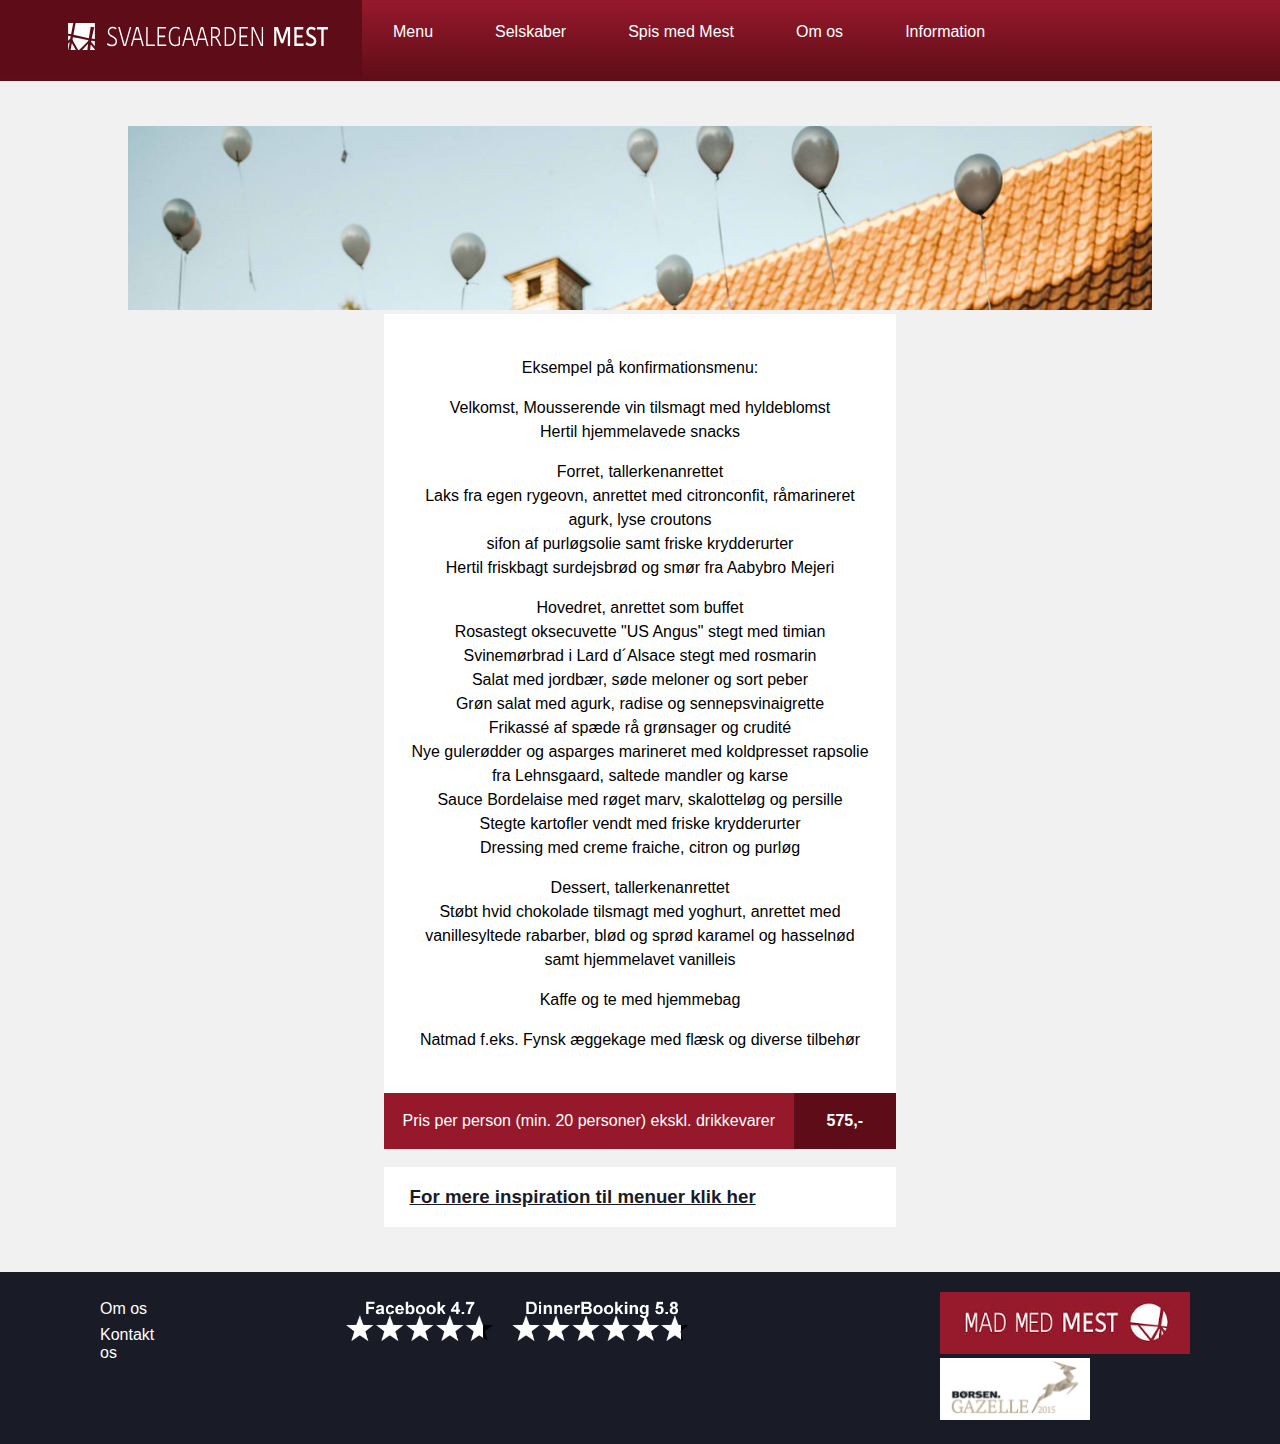
<file: konfirmation.html>
<!DOCTYPE html>
<html lang="da">
<head>
    <meta charset="UTF-8">
    <meta name="viewport" content="width=device-width, initial-scale=1.0">
    <meta http-equiv="X-UA-Compatible" content="ie=edge">
    <link href="assets/css/styles.css" rel="stylesheet" type="text/css">
    <link href="assets/css/mediaQueries.css" rel="stylesheet" type="text/css">
    <title>Svalegaarden Mest konfirmation</title>
</head>
<body>
    <nav class="navbar name-nav">
        <div class="navwrapper">
            <ul>
                <li><a href="index.html"><img class="nav-logo" src="assets/images/svalegaarden_logo_white.svg" alt="logo"></a></li>
                <li><a href="menu.html">Menu</a></li>
                <li><a href="selskaber.html">Selskaber</a></li>
                <li><a href="spis_hos_mest.html">Spis med Mest</a></li>
                <li><a href="om_os.html">Om os</a></li>
                <li><a href="information.html">Information</a></li>
            </ul>
        </div>
    </nav>

    <div class="wrapper">
        <img src="assets/images/konfirmation_hero.jpg" alt="Balloner" class="selskaber-hero">
        <div class="grid-container-bryllup">
            <article class="bryllup-menu name-menu-bryllup">
                <p> Eksempel på konfirmationsmenu:</p>
                <p> Velkomst, Mousserende vin tilsmagt med hyldeblomst <br>
                    Hertil hjemmelavede snacks</p>                       
                <p> Forret, tallerkenanrettet <br>
                    Laks fra egen rygeovn, anrettet med citronconfit, råmarineret agurk, lyse croutons <br>
                    sifon af purløgsolie samt friske krydderurter <br>
                    Hertil friskbagt surdejsbrød og smør fra Aabybro Mejeri</p>                       
                <p> Hovedret, anrettet som buffet <br>
                    Rosastegt oksecuvette "US Angus" stegt med timian <br>
                    Svinemørbrad i Lard d´Alsace stegt med rosmarin <br>
                    Salat med jordbær, søde meloner og sort peber <br>
                    Grøn salat med agurk, radise og sennepsvinaigrette <br>
                    Frikassé af spæde rå grønsager og crudité <br>
                    Nye gulerødder og asparges marineret med koldpresset rapsolie fra Lehnsgaard, saltede mandler og karse <br>
                    Sauce Bordelaise med røget marv, skalotteløg og persille <br>
                    Stegte kartofler vendt med friske krydderurter <br>
                    Dressing med creme fraiche, citron og purløg</p>                        
                <p> Dessert, tallerkenanrettet <br>
                    Støbt hvid chokolade tilsmagt med yoghurt, anrettet med vanillesyltede rabarber, blød og sprød karamel og hasselnød samt hjemmelavet vanilleis</p>                        
                <p> Kaffe og te med hjemmebag </p>                        
                <p> Natmad f.eks. Fynsk æggekage med flæsk og diverse tilbehør</p>    
            </article>
            <div class="name-pris1-bryllup pris-bryllup">
                <p>Pris per person (min. 20 personer) ekskl. drikkevarer</p>
            </div>
            <div class="name-pris2-bryllup pris-bryllup">
                <p>575,-</p>
            </div>
            <article class="name-others">
                <a href="menu.html"><h3>For mere inspiration til menuer klik her</h3></a>
            </article>
        </div>
    </div>
    
    <footer>
        <div class="social">
            <a href="https://www.facebook.com/SvalegaardenMEST/"><i class="fab fa-facebook"></i></a>
            <a href="https://www.instagram.com/svalegaardenmest/"><i class="fab fa-instagram"></i></a>
        </div>
        <div class="links">
            <a href="om_os.html">Om os</a>
            <a href="information.html">Kontakt os</a>
        </div>
        <div class="stars">
            <img src="assets/images/Facebook.png" class="starImg" alt="stars">
            <img src="assets/images/Dinnerbooking.png" class="starImg" alt="stars">
        </div>
        <div class="imgs">
            <a href="https://svalegaarden-mest.dk/mad-med-mest"><img src="assets/images/madmedmest.jpg" class="madmedmest" alt="mad med mest"></a>
            <a href="https://borsen.dk/nyheder/avisen/artikel/11/126863/artikel.html"><img src="assets/images/boersen_gazelle.jpg" class="gazelle" alt="Gazelle pris"></a>
        </div>
    </footer>
</body>
</html>
</file>
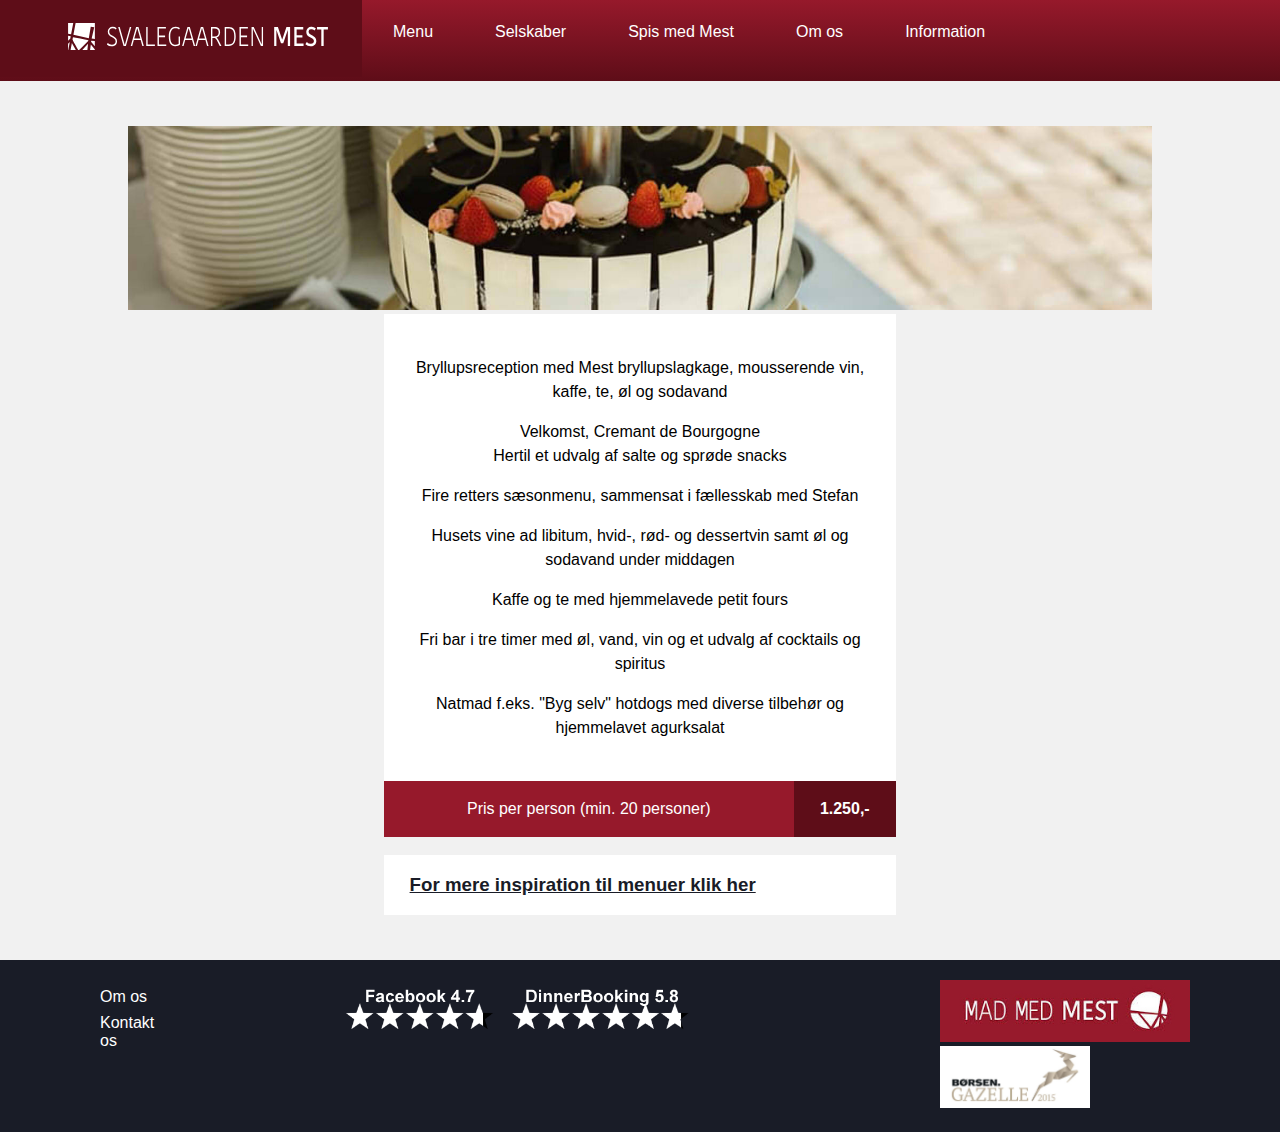
<file: selskaber-bryllup.html>
<!DOCTYPE html>
<html lang="da">
<head>
    <meta charset="UTF-8">
    <meta name="viewport" content="width=device-width, initial-scale=1.0">
    <meta http-equiv="X-UA-Compatible" content="ie=edge">
    <link href="assets/css/styles.css" rel="stylesheet" type="text/css">
    <link href="assets/css/mediaQueries.css" rel="stylesheet" type="text/css">
    <title>Svalegaarden Mest Bryllup</title>
</head>
<body>
    <nav class="navbar name-nav">
        <div class="navwrapper">
            <ul>
                <li><a href="index.html"><img class="nav-logo" src="assets/images/svalegaarden_logo_white.svg" alt="logo"></a></li>
                <li><a href="menu.html">Menu</a></li>
                <li><a href="selskaber.html">Selskaber</a></li>
                <li><a href="spis_hos_mest.html">Spis med Mest</a></li>
                <li><a href="om_os.html">Om os</a></li>
                <li><a href="information.html">Information</a></li>
            </ul>
        </div>
    </nav>

    <div class="wrapper">
        <img src="assets/images/bryllup_hero.jpg" alt="Bryllupskage" class="selskaber-hero">
        <div class="grid-container-bryllup">
            <article class="bryllup-menu name-menu-bryllup">
                <p> Bryllupsreception med Mest bryllupslagkage, mousserende vin, kaffe, te, øl og sodavand </p>
                <p> Velkomst, Cremant de Bourgogne<br> 
                    Hertil et udvalg af salte og sprøde snacks </p>
                <p> Fire retters sæsonmenu, sammensat i fællesskab med Stefan </p> 
                <p> Husets vine ad libitum, hvid-, rød- og dessertvin samt øl og sodavand under middagen </p>
                <p> Kaffe og te med hjemmelavede petit fours </p>
                <p> Fri bar i tre timer med øl, vand, vin og et udvalg af cocktails og spiritus </p>    
                <p> Natmad f.eks. "Byg selv" hotdogs med diverse tilbehør og hjemmelavet agurksalat </p>
            </article>
            <div class="name-pris1-bryllup pris-bryllup">
                <p>Pris per person (min. 20 personer)</p>
            </div>
            <div class="name-pris2-bryllup pris-bryllup">
                <p>1.250,-</p>
            </div>
            <article class="name-others">
                <a href="menu.html"><h3>For mere inspiration til menuer klik her</h3></a>
            </article>
        </div>
    </div>
    
    <footer>
        <div class="social">
            <a href="https://www.facebook.com/SvalegaardenMEST/"><i class="fab fa-facebook"></i></a>
            <a href="https://www.instagram.com/svalegaardenmest/"><i class="fab fa-instagram"></i></a>
        </div>
        <div class="links">
            <a href="om_os.html">Om os</a>
            <a href="information.html">Kontakt os</a>
        </div>
        <div class="stars">
            <img src="assets/images/Facebook.png" class="starImg" alt="stars">
            <img src="assets/images/Dinnerbooking.png" class="starImg" alt="stars">
        </div>
        <div class="imgs">
            <a href="https://svalegaarden-mest.dk/mad-med-mest"><img src="assets/images/madmedmest.jpg" class="madmedmest" alt="mad med mest"></a>
            <a href="https://borsen.dk/nyheder/avisen/artikel/11/126863/artikel.html"><img src="assets/images/boersen_gazelle.jpg" class="gazelle" alt="Gazelle pris"></a>
        </div>
    </footer>
</body>
</html>
</file>
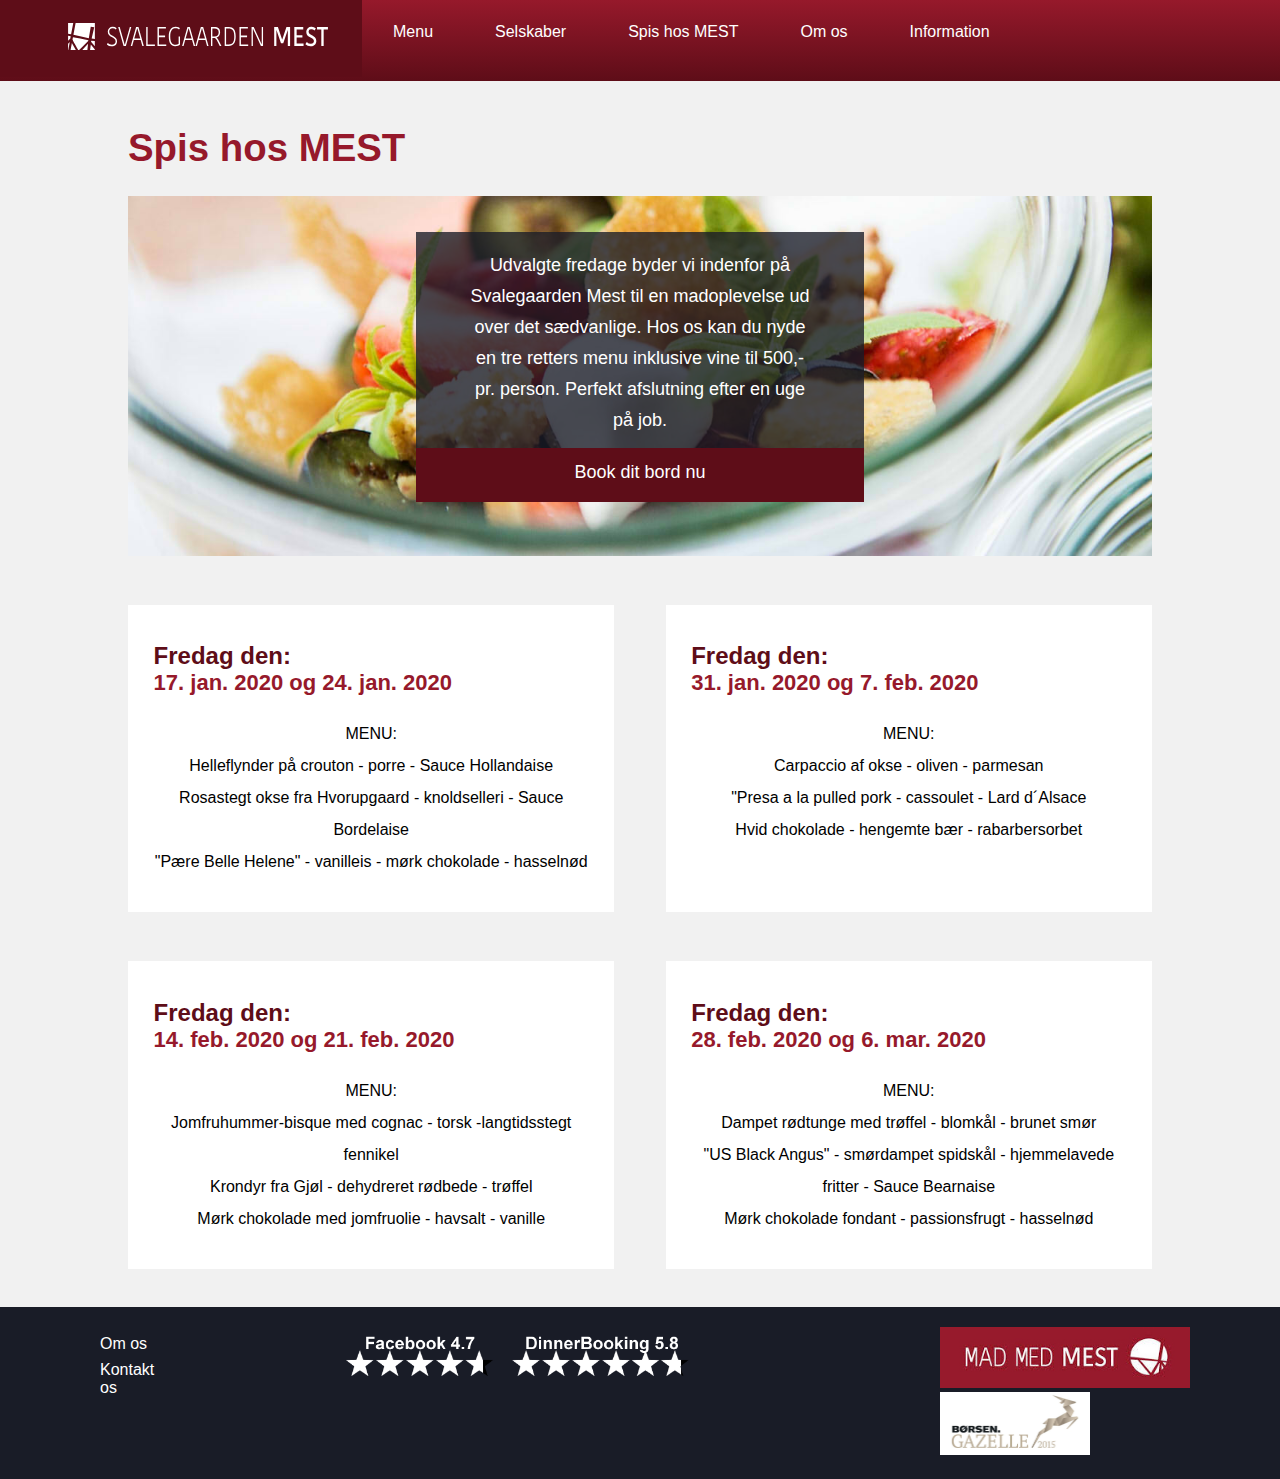
<file: spis_hos_mest.html>
<!DOCTYPE html>
<html lang="da">
<head>
    <meta charset="UTF-8">
    <meta name="viewport" content="width=device-width, initial-scale=1.0">
    <meta http-equiv="X-UA-Compatible" content="ie=edge">
    <link href="assets/css/styles.css" rel="stylesheet" type="text/css">
    <link href="assets/css/mediaQueries.css" rel="stylesheet" type="text/css">
    <title>Svalegaarden Mest Spis hos MEST</title>
</head>
<body>
    <nav class="navbar name-nav">
        <div class="navwrapper">
            
            <ul>

                <li><a href="index.html"><img class="nav-logo" src="assets/images/svalegaarden_logo_white.svg" alt="logo"></a></li>
                <li><a href="menu.html">Menu</a></li>
                <li><a href="selskaber.html">Selskaber</a></li>
                <li><a href="spis_hos_mest.html">Spis hos MEST</a></li>
                <li><a href="om_os.html">Om os</a></li>
                <li><a href="information.html">Information</a></li>
            </ul>

        </div>
    </nav>
    <div class="wrapper"> 
        <div class="name-banner-menu">
            <h1>Spis hos MEST</h1>
        </div>
        <div class="grid-container-hosMest"> 
            <div class="name-hosMest">
                <article class="tekst-hosMest">
                    <p>
                        Udvalgte fredage byder vi indenfor på Svalegaarden Mest til en madoplevelse ud over det sædvanlige. 
                        Hos os kan du nyde en tre retters menu inklusive vine til 500,- pr. person. 
                        Perfekt afslutning efter en uge på job. </p>
                    <div class="redbox">
                        <p>Book dit bord nu</p>
                    </div>
                </article>
            </div>
            <article class="name-fredag1 fredag">
                <h2>Fredag den:</h2>
                <h3>17. jan. 2020 og 24. jan. 2020</h3>
                <p> MENU: <br>
                    Helleflynder på crouton - porre - Sauce Hollandaise <br>
                    Rosastegt okse fra Hvorupgaard - knoldselleri - Sauce Bordelaise <br>
                    "Pære Belle Helene" - vanilleis - mørk chokolade - hasselnød</p>
            </article>

            <article class="name-fredag2 fredag">
                <h2>Fredag den:</h2>
                <h3>31. jan. 2020 og 7. feb. 2020</h3>
                <p> MENU: <br>
                    Carpaccio af okse - oliven - parmesan <br>
                    "Presa a la pulled pork - cassoulet - Lard d´Alsace <br>
                    Hvid chokolade - hengemte bær - rabarbersorbet</p>
            </article>

            <article class="name-fredag3 fredag">
                <h2>Fredag den:</h2>
                <h3>14. feb. 2020 og 21. feb. 2020</h3>
                <p> MENU: <br>
                    Jomfruhummer-bisque med cognac - torsk -​langtidsstegt fennikel <br>
                    Krondyr fra Gjøl - dehydreret rødbede - trøffel <br>
                    Mørk chokolade med jomfruolie - havsalt - vanille</p>

            </article>

            <article class="name-fredag4 fredag">
                <h2>Fredag den:</h2>
                <h3>28. feb. 2020 og 6. mar. 2020</h3>
                <p> MENU: <br>
                    Dampet rødtunge med trøffel - blomkål - brunet smør <br>
                    "US Black Angus" - smørdampet spidskål - hjemmelavede fritter - Sauce Bearnaise <br>
                    Mørk chokolade fondant - passionsfrugt - hasselnød</p>
            </article>
        </div>
    </div>
    <footer class="hosMest" id="footer-spis">
        <div class="social">
            <a href="https://www.facebook.com/SvalegaardenMEST/"><i class="fab fa-facebook"></i></a>
            <a href="https://www.instagram.com/svalegaardenmest/"><i class="fab fa-instagram"></i></a>
        </div>
        <div class="links">
            <a href="om_os.html">Om os</a>
            <a href="information.html">Kontakt os</a>
        </div>
        <div class="stars">
            <img src="assets/images/Facebook.png" class="starImg" alt="stars">
            <img src="assets/images/Dinnerbooking.png" class="starImg" alt="stars">
        </div>
        <div class="imgs">
            <a href="https://svalegaarden-mest.dk/mad-med-mest"><img src="assets/images/madmedmest.jpg" class="madmedmest" alt="mad med mest"></a>
            <a href="https://borsen.dk/nyheder/avisen/artikel/11/126863/artikel.html"><img src="assets/images/boersen_gazelle.jpg" class="gazelle" alt="Gazelle pris"></a>
        </div>
    </footer>
</body>
</html>
</file>
<file: assets/css/styles.css>
* {
    box-sizing: border-box;
}

body {
    margin: 0;
    padding: 0;
    font-family: 'Open Sans', sans-serif;
    background-color: #F1F1F1;
}
h1, h2.red {
    color: #96192b;
    font-size: 20px;
}
p {
    line-height: 1.5em;
}
.icon{
    font-size: 2em;
    color: #96192b;
    cursor: pointer;
}

/* .icon a:hover{
    background-color #191C27;
} */

/*NAV & DROP DOWN*/

.navbar ul {
    list-style-type: none;
    margin: 0;
    padding: 0;
    overflow: hidden;
    background-image: linear-gradient(#96192B, #5E0D18);
    height: 9vh;
}

.navbar li {
    float: left;
}

.navbar li a {
    display: block;
    color: white;
    text-align: center;
    padding: 23px 16px;
    text-decoration: none;
    margin: 0 15px;
}

.navwrapper {
    position: relative;
    width: 100%;
}

.nav-logo {
    width: 300px;
    /* height: 200px; */
    margin-top: 0;
    padding-left: 40px;
    transform: translate(-3px, 0px);
    cursor: pointer;
}

/*LINK STYLING*/

a:link, a:visited {
    color: white;
}

.navbar li:hover{
    background-color: #5e0d18;
}
.icon:hover, .icon:active{
    color: rgba(25, 28, 39, 0.932);
}

/* footer */
footer {
    background-color: #191c27;
    color: #fff;
    display: flex;
    padding-bottom: 20px;
}
.social > a {
    font-size: 40px;
    margin: 5px;
}
.social > a:hover {
    background-color: #191c27;
}
.social {
    margin: 25px 40px 0 40px;
}
.links > a {
    color: #FFF;
    text-decoration: none;
    display: block;
    margin-bottom: 8px;
}
.links > a:hover {
    background-color: #191c27;
    text-decoration: underline;
}
.links {
    margin-top: 28px;
}
.stars {
    display: flex;
    margin: 20px 0 0 170px;
}
.starImg {
    height: 60px;
}
footer > .imgs {
    margin: 20px 0 0 250px;
}
.imgs > a:hover {
    background-color: #191c27;
}
.madmedmest {
    width: 250px;
    margin-right: 20px;
}
.gazelle {
    width: 150px;
}
/*LANDING PAGE*/

/*HERO*/

.hero {
    width: 100%;
    height: 624px;
}

.hero-img {
    width: 100%;
}

.gradient-box {
    position: relative;
    width: 50%;
    height: 625px;
    transform: translateY(-630px);
    background-image: linear-gradient(90deg, #191C27, rgba(255, 255, 255, 0));
    z-index: 1;
}

.logo {
    position: relative;
    width: 550px;
    height: 80px;
    padding-left: 50px;
    margin-top: 50px;
    /* z-index: 2; */
}

.intro-text {
    color: white;
    padding-left: 50px;
    font-size: 1.5vw;
    /* z-index: 2; */
}

.intro-text>p {
    font-size: 1vw;
    margin-top: 30px;
    padding: 0 0px;
}

/*MAIN*/

.cobox-index, .catering-box-index {
    display: flex;
    height: 200px;
    margin: 40px 30px 10px 30px;
}

.co-text-index, .ca-text-index {
    display: inline-block;
    background-color: white;
    /* width: 50%; */
    padding: 0 10px;
    margin: 0;
    line-height: 27px;
    text-align: center;
}

.btn-box {
    background-color: #5e0d18;
    height: 200px;
    width: 75px;
}

.fa-chevron-circle-right {
    font-size: 2em;
    color: #96192b;
    /* text-align: center; */
    transform: translate(1px, 80px);
}

.img-selskaber {
    height: 200px;
    width: 418px;
    background-image: url('../images/Landing_1.jpg');
}
.img-catering {
    height: 200px;
    width: 758px;
    background-image: url('../images/Landing_2.jpg');

}



/*MENU & VORES HISTORIE*/

.experience-menu {
    display: flex;
    width: 630px;
    flex-direction: row;
    margin: 4vh 2vw;
}


.menu-text {
    background-color: white;
    /* width: 300px; */
    height: 300px;
    padding: 0 15px;
    text-align: center;
    
}

.img-container {
    width: 359px;
    height: 100px;
    background-size: cover;
    background-repeat: no-repeat;
    background-position: 50% 50%;
}

.img1 {
    background-image: url('../images/Landing_3.jpg');
}

.img2 {
    background-image: url('../images/Landing_4.jpg');
}

.img3 {
    background-image: url('../images/Landing_5.jpg');
}

.icon-on-img {
    transform: translate(98px, 10px);
}
.icon-history{
    transform: translate(-3px, -20px);
}

.img-history {
    background-image: url('../images/Landing_kokke.jpg');
    width: 300px;
    height: 230px;
}

.gradient-box2 {
    height: 70px;
    width: 300px;
    transform: translate(0px, -20px);
    background-color: #5e0d18;
    color: white;
    text-align: center;
    position: relative;
    margin-bottom: 40px;
}

.our-history {
    display: flex;
    height: 100%;
    flex-direction: row;
    margin: 4vh 12vw
}

/*CSS GRID NAMING*/

.name-hero {grid-area: hero;}
.name-cobox {grid-area: cobox;}
.name-cateringbox {grid-area: cateringbox;}
.name-menu {grid-area: experienceMenu;}
.name-history {grid-area: our-history;}

/*PLACEMENT IN GRID - DESKTOP*/

.main-container {
    width: 1024px;
    margin: 0px auto;
}

.grid-container{
    display: grid;
    grid-template-columns: 25% 25% 25% 25%;
    grid-template-areas: 
    'hero hero hero hero'
    'cobox cobox cateringbox cateringbox'
    'experienceMenu experienceMenu our-history our-history'
    ;
}

/*SELSKABER PAGE*/

.name-text-selskaber {grid-area: tekst;}
.name-menu-selskaber {grid-area: menubox;}
.name-img-selskaber {grid-area: billede;}
.name-selskab-hero {grid-area: hero;}
.lokale-banner { grid-area: banner; }
.lokale-info { grid-area: info; }
.lokale-img { grid-area: img; }

.grid-container-selskaber {
    display: grid;
    grid-template-columns: 1fr 1fr 1fr 1fr 1fr 1fr;
    grid-gap: 2vh;
    grid-template-areas:
    'hero hero hero hero hero hero'
    'tekst tekst tekst tekst tekst tekst'
    'menubox menubox menubox billede billede billede'
    'banner banner banner banner banner banner'
    'info info info info img img';
}

.name-selskab-hero {
    width: 100%;
}

.name-text-selskaber {
    background-color: white;
    height: 100%;
    padding: 1vh 2vw;
    line-height: 1.8;
}

.name-text-selskaber h1 {
    color: #96192B;
}

.name-menu-selskaber {
    background-color: #96192B;
    text-align: center;
    box-shadow: 0px 0px 10px 0px #888888;
}

.name-menu-selskaber h3 {
    color: white;
}

.name-img-selskaber img {
    width: 100%;
}

.flexbox-selskab {
    display: flex;
    flex-wrap: wrap;
}

.selskab-menu {
    width: 50%;
    height: 15vh; 
}

.selskab-menu a {
    color: #000000;
}

.white {
    background-color: #ffffff;
}

.grey {
    background-color: #F1F1F1;
}

.lokale-banner {
    background-image: url(../images/selskab_2.jpg);
    background-size: cover;
    background-position: center center;
    height: 280px;
    display: flex;
}
.banner-tekst {
    background-color: rgba(10, 10, 10, 0.7);
    color: #fff;
    text-align: center;
    margin: 60px 420px;
    padding: 25px 30px;
    font-size: 25px;
    align-self: center;
}
.lokale-img {
    width: 100%;
}
.lokale-info {
    background-color: #fff;
    padding: 10px 55px;
}

.lokale-tekst {
    padding-top: 10px;
}



/*SELSKABER UNDERSIDER*/
.bryllup-menu {
    padding: 5%;
    text-align: center;
    background-color: #ffffff;
}

.name-menu-bryllup {grid-area: menuBryllup;}
.name-pris1-bryllup {grid-area: pris1;}
.name-pris2-bryllup {grid-area: pris2;}
.name-others {grid-area: others;}

.grid-container-bryllup {
    display: grid;
    grid-template-columns: 80% 20%;
    grid-template-areas: 
    'menuBryllup menuBryllup'
    'pris1 pris2'
    'others others';
    width: 40vw;
    margin: auto;
}

.name-pris1-bryllup {
    background-color: #96192b;
}

.name-pris2-bryllup {
    background-color: #5e0d18;
    font-weight: bold;
}


.name-others {
    padding: 0vh 2vw;
    background-color: #ffffff;
    margin-top: 2vh;
}

.name-others a{
    color: #191c27;
}

.pris-bryllup {
    text-align: center;
    color: #ffffff;
}

.selskaber-hero {
    width: 100%;
}

/* OM OS PAGE */

.grid {
    display: grid;
    grid-template-columns: 1fr 1fr 1fr 1fr 1fr;
    grid-gap: 10px;
    grid-template-areas:
    'first-a first-a first-a first-i first-i'
    'second-i second-i second-a second-a second-a'
    'third-a third-a third-a third-i third-i';
}
.first-article { grid-area: first-a; }
.first-image { grid-area: first-i; }
.second-image { grid-area: second-i; }
.second-article { grid-area: second-a; }
.third-article { grid-area: third-a; }
.third-image { grid-area: third-i; }

.first-image {
    grid-area: first-i;
}

.second-image {
    grid-area: second-i;
}

.second-article {
    grid-area: second-a;
}

.third-article {
    grid-area: third-a;
}

.third-image {
    grid-area: third-i;
}

.first-article {
    background-color: #fff;
    padding: 10px 15px;
}
.first-image {
    background-image: url(../images/bygning.jpg);
    background-size: cover;
    background-position: center center;
    width: 100%;

}

.second-image {
    background-image: url(../images/mette_stefan.jpg);
    background-size: cover;
    background-position: center center;
    width: 100%;
}
.second-article {
    background-color: #fff;
    padding: 10px 15px;
}
.third-article {
    background-color: #fff;
    padding: 10px 15px 80px 15px;
}

.third-image {
    background-image: url(../images/kokke.jpg);
    background-size: cover;
    background-position: center center;
    width: 100%;
}

/*MENU SIDE*/

/*Grid naming*/

.name-banner-menu {grid-area: bannerMenu;}
.name-forår-menu {grid-area: forårMenu;}
.name-sommer-menu {grid-area: sommerMenu;}
.name-efterår-menu {grid-area: efterårMenu;}
.name-vinter-menu {grid-area: vinterMenu;}
.menubox        {grid-area: menubox;}
.name-article-menu {grid-area: articleMenu;}
.name-img-menu {grid-area: imgMenu;}
.name-price-menu {grid-area: priceMenu;}
  
.grid-container-menu{
    display: grid;
    grid-template-columns: 25% 25% 25% 25%;
    grid-template-areas: 
    'bannerMenu bannerMenu bannerMenu bannerMenu' 
    'forårMenu sommerMenu efterårMenu vinterMenu' 
    'menubox menubox imgMenu imgMenu' 
    'articleMenu articleMenu imgMenu imgMenu' 
    'articleMenu articleMenu priceMenu priceMenu';
}

.name-banner-menu > h1{
    font-size: 3vw;
}
.wrapper {
    margin: 5vh 10vw;
}
.image-link {
    text-decoration: none;
}
.menubox {
    background-color: #5e0d18;
    color: white;
    height: 8vh;
    margin-right: 2.5vw;
    padding: 2vh 2vw;
}
.season-menu {
    display: flex;
    justify-content: center;
    flex-direction: column;
}
.menu-icon{
    align-self: center;
    justify-self: center;
    transform: none;
}

.season-menu > h3{
    color: white;
    font-size: 2vw;
    align-self: center;
}
.img-container-menu{
    width: 100%;
    height: 40vh;
    background-size: cover;
    background-repeat: no-repeat;
}
.menu-img1{
    background-image: url('../images/Foraar.jpg');
}
.menu-img2{
    background-image: url('../images/Sommer.jpg');
}
.menu-img3{
    background-image: url('../images/Efteraar.jpg');
}
.menu-img4{
    background-image: url('../images/Vinter.jpg');
}
.menu-img5{
    background-image: url('../images/Menu_1.jpg');
    width: 25vw;
    height: 20vw;
    margin-top: 14px;
    background-size: contain;
    background-repeat: no-repeat;
}

.name-article-menu {
    margin-right: 2.5vw;
    background-color: #ffffff;
    padding: 2vh 2vw;
    height: 40vh;
}

.pris {
    background-color: #ffffff;
    height: 22vh;
    width: 25vw;
    transform: translateY(-5px);
    padding-left: 10px;
    margin-bottom: 30px;
}

.pris > h2{
    color: #96192B;
    margin: 10px;
}
.pris > p{
    padding-left: 20px;
}
/*
.pris2{
    width: 25vw;
    height: 3vh;
    transform: translate(-9px, -42px);
}*/
.pris2 > p{
    width: 25vw;
    height: 6vh;
    color: white;
    transform: translate(-1px, 35px);
    background-color: #666666;
    padding: 5px 15px;
    font-weight: bold;

}

/*ÅRSTIDS MENUER*/

/*Grid naming*/
.name-tilbage {
    background-color: #96192b;
    color: #ffffff;
    height: 6vh;
    text-align: center;
    font-weight: bold;
}
.name-tilbage h3 {
    margin: 0;
    padding: 1vh;
}
.season-name {
    text-align: center;
}
.months{
    transform: translateY(-16px);
}
/*Grid naming*/

.name-tilbage {grid-area: tilbage;}
.name-forret {grid-area: forret;}
.name-forret-img {grid-area: forretImg;}
.name-hovedret {grid-area: hovedret;}
.name-hovedret-img {grid-area: hovedretImg;}
.name-dessert {grid-area: dessert;}
.name-dessert-img {grid-area: dessertImg;}

.grid-container-season {
    display: grid;
    grid-template-columns: 1fr 1fr 1fr 1fr 1fr 1fr 1fr;
    grid-gap: 10px;
    grid-template-areas:
    '. forret forret forret forretImg forretImg .'
    '. hovedretImg hovedretImg hovedret hovedret hovedret .'
    '. dessert dessert dessert dessertImg dessertImg .'
    '. tilbage . . . . .';
}

.menu-tekst {
    padding: 10px 15px;
    background-color: #ffffff;
    text-align: center;
}

.seasonImg {
    width: 100%;
    /* height: 100%; */
}

/*SPIS HOS MEST SIDE*/

/*Grid naming*/

.name-hosMest {grid-area: hosMest;}
.name-name-fredag1 {grid-area: fredag1;}
.name-name-fredag2 {grid-area: fredag2;}
.name-name-fredag3 {grid-area: fredag3;}
.name-name-fredag4 {grid-area: fredag4;}

.grid-container-hosMest {
    display: grid;
    grid-gap: 5%;
    grid-template-columns: 47.5% 47.5%;
    grid-template-areas: 
        'hosMest hosMest' 
        'fredag1 fredag2' 
        'fredag3 fredag4';
}

.name-hosMest {
    height: 40vh;
    background-image: url('../images/spis_hos_mest_hero.jpg');
    background-size: cover;
    background-repeat: no-repeat;
}

.tekst-hosMest {
    margin: 4vh auto;
    width: 35vw;
    height: 30vh;
    background-color: rgba(25, 28, 39, 0.788);
    font-size: 18px;
    color: #ffffff;
}

.tekst-hosMest p {
    padding-top: 2vh;
    padding-bottom: 0vh;
    padding-right: 4vw;
    text-align: center;
    line-height: 31px;
    padding-left: 4vw;
}

.redbox {
    background-color: #5E0D18;
    width: 35vw;
    height: 6vh;
    cursor: pointer;
    transform: translateY(-6px);
}

.redbox p {
    padding: 9px;
}
.Mest-icon{
    z-index: 999;
}

.fredag {
    background-color: #ffffff;
    height: 100%;
    padding: 2vh 2vw;
}

.fredag h2 {
    color: #5E0D18;
    margin-bottom: 0;
}

.fredag h3 {
    color: #96192B;
    font-size: 22px;
    margin-top: 0;
}

.fredag p {
    line-height: 2;
    text-align: center;
}

#footer-spis {
    margin-top: 15vh;    
} 
/* INFORMATIONSSIDE */

.grid-container-kontakt {
    display: grid;
    grid-template-columns: 1fr 1fr 1fr 1fr 1fr 1fr;
    grid-template-areas:
    'adresse adresse kontakt kontakt tider tider'
    'intro intro kort kort kort kort';
}
.adresse { grid-area: adresse; }
.kontakt { grid-area: kontakt; }
.åbningstider { grid-area: tider; }
.intro { grid-area: intro; }
.kort { grid-area: kort; }

.grid-container-kort {
    display: grid;
    grid-template-columns: 1fr 1fr 1fr 1fr;
    grid-template-areas:
    'park kort2 overnatning kort3';
    background-color: #96192b;
    padding: 5vh 2vw;

}
.parkering { grid-area: park; }
.kort2 { grid-area: kort2; }
.overnatning { grid-area: overnatning; }
.kort3 { grid-area: kort3; }

.adresse, .kontakt, .åbningstider {
    background-color: #fff;
    padding: 10px 60px;
}

.intro {
    background-color: #fff;
    padding: 120px 60px 0px 60px;
    margin: 20px 20px 20px 0;
}
.intro > p {
    font-size: 20px;
    line-height: 1.5em;
    text-align: center;
}
h2.center {
    text-align: center;
}
h2.padding {
    padding-left: 15px;
}
.kort {
    background-color: #fff;
    margin: 20px 0 20px 20px;
}
.kort > img {
    width: 100%;
}

.parkering, .overnatning {
    background-color: #fff;
}
.parkering > p, .overnatning > p {
    padding: 0 10px 0 10px;
}
.kort2 {
    margin-right: 20px;
}
</file>
<file: assets/css/mediaQueries.css>
@media screen and (max-width: 426px) { 
    /*HEADER*/


    /*FOOTER*/
    footer {
        display: block;
    }
    .social > a {
        font-size: 12vw;
        margin: 5px;
    }
    .social {
        display: inline-block;
        margin: 0;
        padding: 1vh 8vw;
    }

    .links {
        float: right;
        margin: 2vh 12vw;
    }

    .links > a {
        margin-right: 10px;
    }
    .stars {
        display: block;
        margin: 0 30vw;
    }
    .starImg {
        height: 50px;
    }
    footer > .imgs {
        margin: 0;
    }

    .madmedmest {
        width: 90vw;
        margin:0 5vw;
    }
    .gazelle {
        display: none;
    }

    .wrapper {
        margin: 0;
    }   
    
    /* MENU SIDE */

    .name-banner-menu > h1{
        font-size: 6vw;
        padding: 0 2vw;    
    }

    .grid-container-menu{
        display: grid;
        grid-template-columns: 1fr 1fr;
        grid-template-areas: 
            'bannerMenu bannerMenu' 
            'forår sommer'
            'efterår vinter' 
            'menubox menubox'
            'imgMenu imgMenu' 
            'articleMenu articleMenu'
            'priceMenu priceMenu';
    }
    
    .menubox {
        padding: 2vh 2vw;
        margin-right: 0;
    }

    .season-menu {
        height: 50vw;
    }

    .season-menu > h3{
        font-size: 6vw;
    }
    
    .img-container-menu{
        width: 49vw;
        height: 49vw;
    }

    .menu-img5{
        width: 100vw;
        height: 80vw;
    }
    .name-article-menu {
        margin:0;
        padding: 2vh 2vw;
        height: 100%;
    }

    .pris {
        width: 100vw;
        transform: translateY(-5px);
        padding: 0;
        margin: 0;
        height: 100%;
    }

    .pris > p{
        padding: 2vh 2vw;
    }
    /*ÅRSTIDS MENUER*/
    
    .grid-container-season{
        display: grid;
        grid-template-columns: 1fr;
        grid-template-areas: 
        'forret'
        'forretImg'
        'hovedret'
        'hovedretImg'
        'dessert'
        'dessertImg'
        'tilbage';
    }
    .name-banner-menu-seasons > h1{
        font-size: 7vw;
    }
    .months{
        transform: translateY(-14px);
    }  
    
    /*SELSKABS SIDE*/
    .grid-container-selskaber {
        display: grid;
        grid-template-columns: 1fr;
        grid-template-areas:
        'hero'
        'tekst'
        'billede'
        'menubox'
        'banner'
        'info'
        'img';
    }

    .name-selskab-hero {
        width: 100vw;
    }
    .name-text-selskaber {
        width: 100vw;
        height: 100%;
    }

    .name-img-selskaber img {
        width: 100vw;
    }
    .name-menu-selskaber {
        width: 100vw;
    }

    .flexbox-selskab {
        width: 100vw;
    }
    .selskab-menu {
        width: 50%;
        height: 10vh; 
    }

    .lokale-info {
        width: 100vw;
    }
    
    .lokale-img {
        width: 100vw;
    }
    .banner-tekst {
        margin: 0;
    }

    /*SELSKABS UNDERSIDER*/
    .grid-container-bryllup{
        display: grid;
        grid-template-columns: 1fr 1fr;
        grid-template-areas:
        'menuBryllup menuBryllup'
        'pris1 pris2'
        'others others';
        width: 100%;
    }
    
    .pris-bryllup > p {
        margin: 0;
    }
         
    /*SPIS HOS MEST*/
    .grid-container-hosMest{
        display: grid;
        grid-gap: 1%;
        grid-template-columns: 1fr;
        grid-template-areas: 
        'hosMest'
        'fredag1'
        'fredag2'
        'fredag3'
        'fredag4';
    }
    .name-banner-menu > h1{
        font-size: 7vw;
        padding-left: 12px;
    }

    .tekst-hosMest{
    width: 70vw;
    height: 31vh;
    margin: 1vh auto;
    font-size: 0.8em;
    }

    .redbox{
        width: 70vw;
    }

    .fredag {
        background-color: #ffffff;
        height: 100%;
        padding: 2vh 2vw;
    }

    #footer-spis {
        margin-top: 10vh;
    }
    /*OM OS SIDEN*/
    .grid {
        display: grid;
        grid-template-columns: 1fr ;
        grid-gap: 10px;
        grid-template-areas:
        'first-a'
        'first-i'
        'second-a'
        'second-i'
        'third-a'
        'third-i';
    }

    .first-image {
        height: 50vh;
    }
    .second-image {
        height: 50vh;
    }
    .third-image {
        height: 50vh;
    }
    .third-article {
        padding: 10px 15px;
    }

    /*LANDING PAGE*/
    /*css naming*/
    .name-btnbox{grid-area: btnbox;}
    .name-imgSelskab{grid-area: imgSelskab;}
    .name-cotext{grid-area: cotext;}
    .grid-container{
        display: grid;
        grid-template-columns: 1fr;
        grid-template-areas: 
        'hero'
        'cobox'
        'cateringbox'
        'experienceMenu' 
        'our-history';
    }
    .main-container{
        width: 426px;
        margin: 0;
    }
    .grid-item{
        width: 70%;
    }

    .name-imgSelskab {
        display: none;
    }

    .img-catering {
        display: none;
    }
    /*Hero - landing*/
    .hero {
        height: 33vh;
    }
    
    /*Main landing*/
    .cobox-index, .catering-box-index {
        margin: 6px 0px 15px;
    }
    .co-text-index, .ca-text-index {
    }

    .experience-menu {
        width: 100vw;
        margin: 0;
    }
    
    .menu-text {
        height: 46vh;
    }

    .img-container {
        height: 15vh;
        width: 60vw;
    }
    .our-history{
        display: flex;
        height: 100%;
        flex-direction: row;
        margin: 0;
    }
    .img-history{
        margin: 0;
        height: 30vh;
        width: 100vw;
    }

    
    .gradient-box2{
        margin: 0;
        width: 100vw;
    }
    .landing-footer{
        transform: translate(0px, 114px);
        height: 36vh;
    }


        

    /*INFORMATIONS PAGE*/
    .grid-container-kontakt{
        display: grid;
        grid-template-columns: 1fr;
        grid-template-areas: 
        'adresse'
        'kontakt'
        'tider'
        'intro'
        'kort';
        grid-gap: 2px;
    }

    .adresse, .kontakt, .åbningstider{
        padding: 0 5px;
        font-size: 3vw;
    }

    .intro{
        margin: 20px 0;
        text-align: center;
        padding: 0;
    }
    .kort{
        margin: 0;
    }

    .grid-container-kort{
        display: grid;
        grid-template-columns: 1fr;
        grid-template-areas: 
        'park'
        'kort2'
        'overnatning'
        'kort3';
        padding: 0;
    }
    .parkering, .overnatning {
        width: 100vw;
    }
    .kort2, .kort3 {
        width: 100%;
    }
    .parkering > p, .overnatning > p {
        padding: 0 10px 0 10px;
    }
    .kort2 {
        margin-right: 20px;
    }




}
</file>
